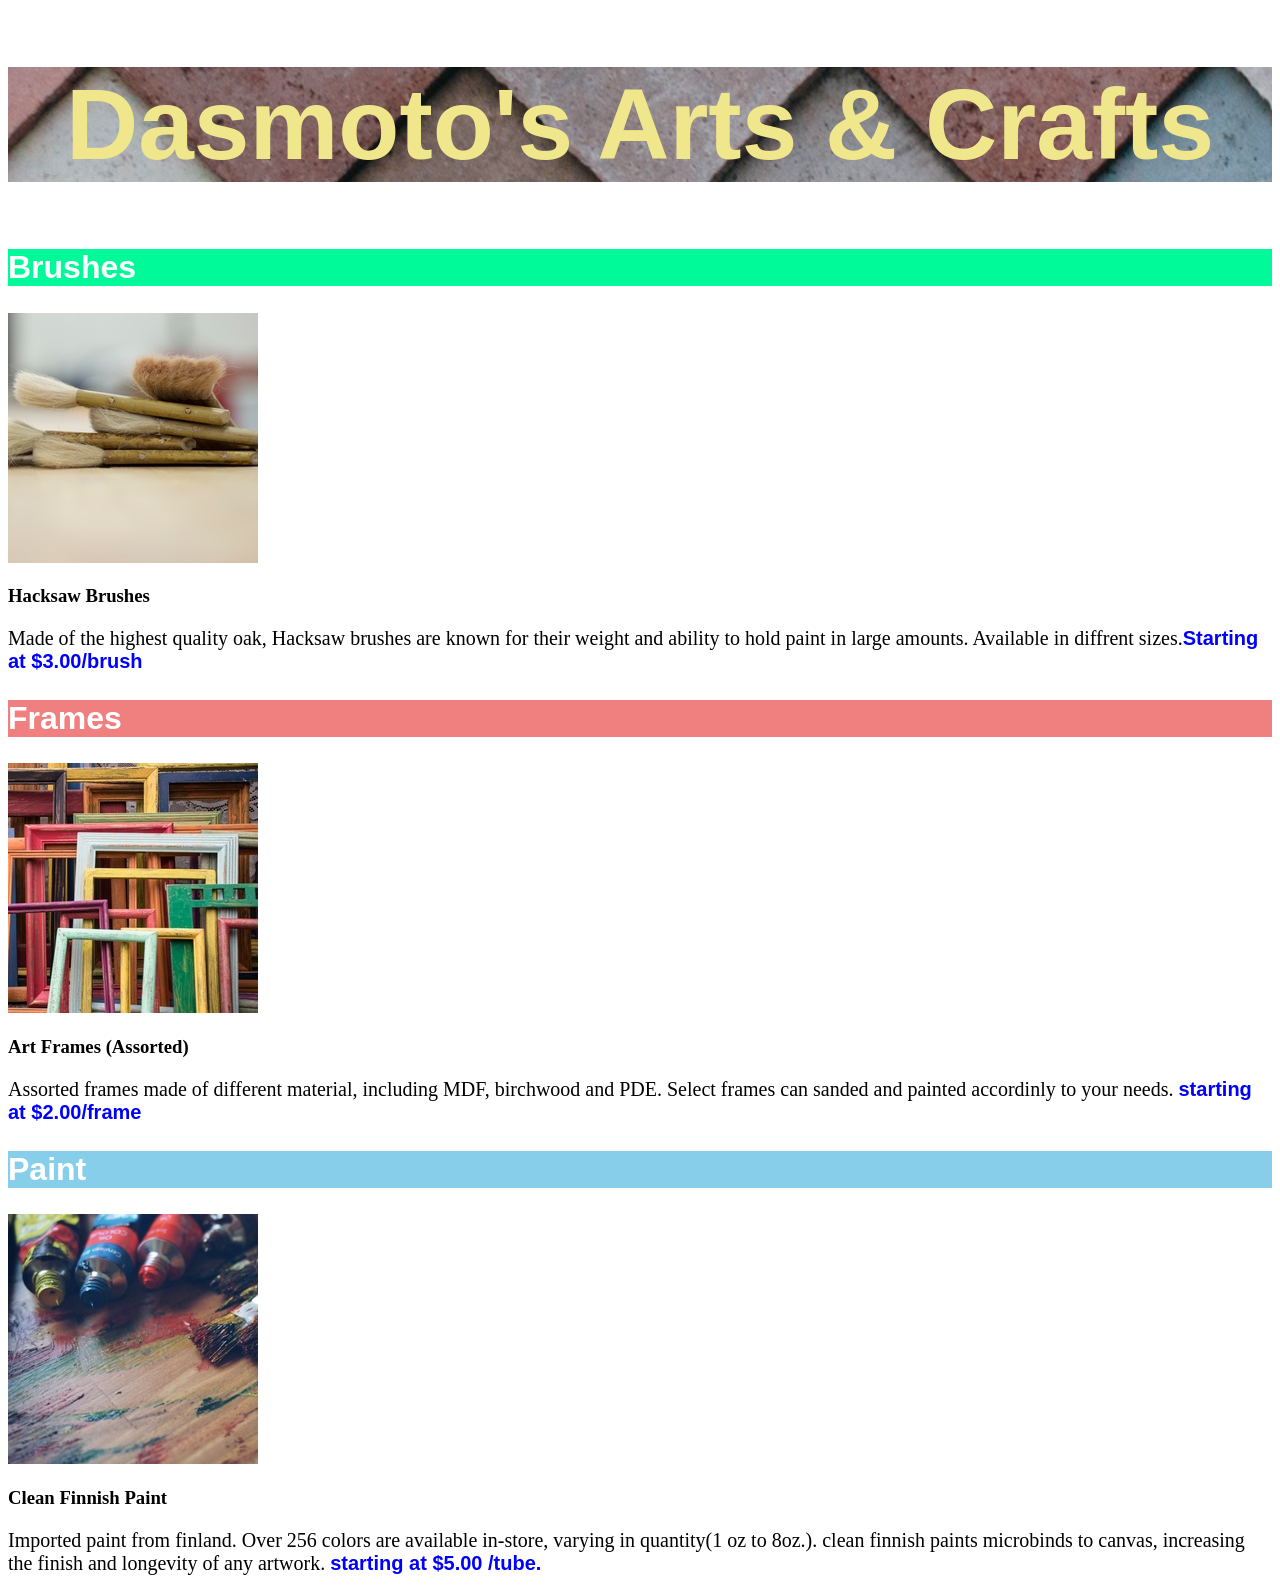
<file: Dasmoto's Arts & Crafts/index.html>
<!DOCTYPE html>
<html lang="en">

<head>
    <meta charset="UTF-8">
    <meta http-equiv="X-UA-Compatible" content="IE=edge">
    <meta name="viewport" content="width=device-width, initial-scale=1.0">
    <title>Dasmoto's Arts and Crafts</title>
    <link href="./Resources/CSS/style.css" type="text/css" rel="stylesheet">
</head>

<body>

    <header class="header">
        <h1>Dasmoto's Arts & Crafts</h1>
    </header>
    <main>
        <section>
            <h1 class="green">Brushes</h1>
            <img src="./Resources/Images/hacksaw.jpeg">
            <h3>Hacksaw Brushes</h3>
            <article>
                <p>Made of the highest quality oak, Hacksaw brushes are known for their weight and ability to hold paint
                    in
                    large amounts. Available in diffrent sizes.<strong class="cost">Starting at $3.00/brush</strong></p>
            </article>
        </section>
        <section>
            <h1 class="coral">Frames</h1>
            <img src="./Resources/Images/frames.jpeg">
            <h3>Art Frames (Assorted)</h3>
            <article>
                <p>Assorted frames made of different material, including MDF, birchwood and PDE. Select frames can
                    sanded and
                    painted accordinly to your needs. <strong class="cost">starting at $2.00/frame</strong></p>
            </article>
        </section>
        <section>

            <h1 class="blue">Paint</h1>
            <img src="./Resources/Images/finnish.jpeg">
            <h3>Clean Finnish Paint</h3>
            <article>
                <p>Imported paint from finland. Over 256 colors are available in-store, varying in quantity(1 oz to
                    8oz.). clean
                    finnish paints microbinds to canvas, increasing the finish and longevity of any artwork. <strong
                        class="cost">starting at $5.00
                        /tube.</strong></p>
            </article>
        </section>
    </main>
</body>

</html>
</file>
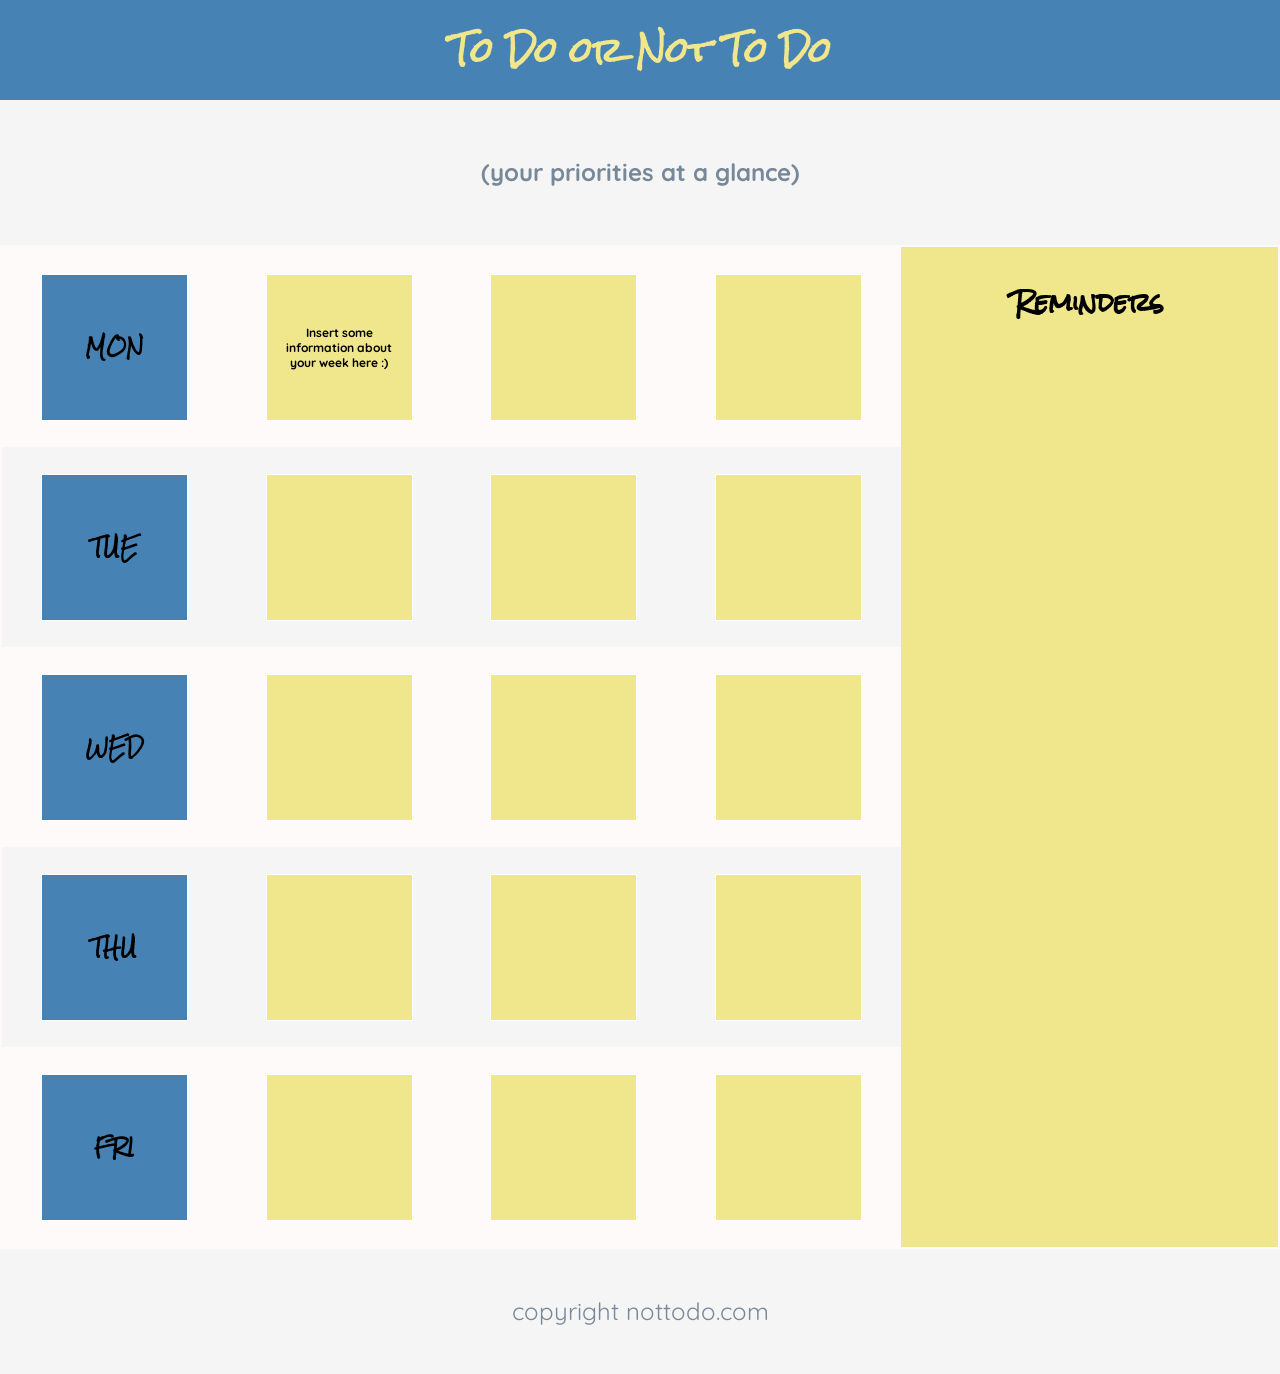
<file: Flexbox To-Do App/index.html>
<!DOCTYPE html>
<html>

<head>
  <title>To Do App</title>
  <link rel='stylesheet' href='./Resources/style.css'>
  <link href='https://fonts.googleapis.com/css?family=Quicksand' rel='stylesheet'>
  <link href='https://fonts.googleapis.com/css?family=Rock+Salt' rel='stylesheet'>
</head>
<body>

  <!-- Header -->
  <div id='header'>
    <h1>To Do or Not To Do</h1>
    <h2 class='tagline'>(your priorities at a glance)</h2>
  </div>

  <!-- App Container -->
  <div class='container'>

    <!-- To Do Section -->
    <div class='week'>
      <div class='row secondary-background'>
        <div class='day square'><h3>MON</h3></div>
        <div class='task square'>
          <p> Insert some information about your week here :) </p>
        </div>
        <div class='task square'></div>
        <div class='task square'></div>
      </div>
      <div class='row'>
        <div class='day square'><h3>TUE</h3></div>
        <div class='task square'></div>
        <div class='task square'></div>
        <div class='task square'></div>
      </div>
      <div class='row secondary-background'>
        <div class='day square'><h3>WED</h3></div>
        <div class='task square'></div>
        <div class='task square'></div>
        <div class='task square'></div>
      </div>
      <div class='row'>
        <div class='day square'><h3>THU</h3></div>
        <div class='task square'></div>
        <div class='task square'></div>
        <div class='task square'></div>
      </div>
      <div class='row secondary-background'>
        <div class='day square'><h3>FRI</h3></div>
        <div class='task square'></div>
        <div class='task square'></div>
        <div class='task square'></div>
      </div>
    </div>

    <!-- Reminders Section -->
    <div class='reminders'>
      <h3>Reminders</h3>
    </div>
  </div>

  <!-- Footer -->
  <footer>
    <span class='tagline'>copyright nottodo.com</span>
  </footer>
</body>
</html>
</file>
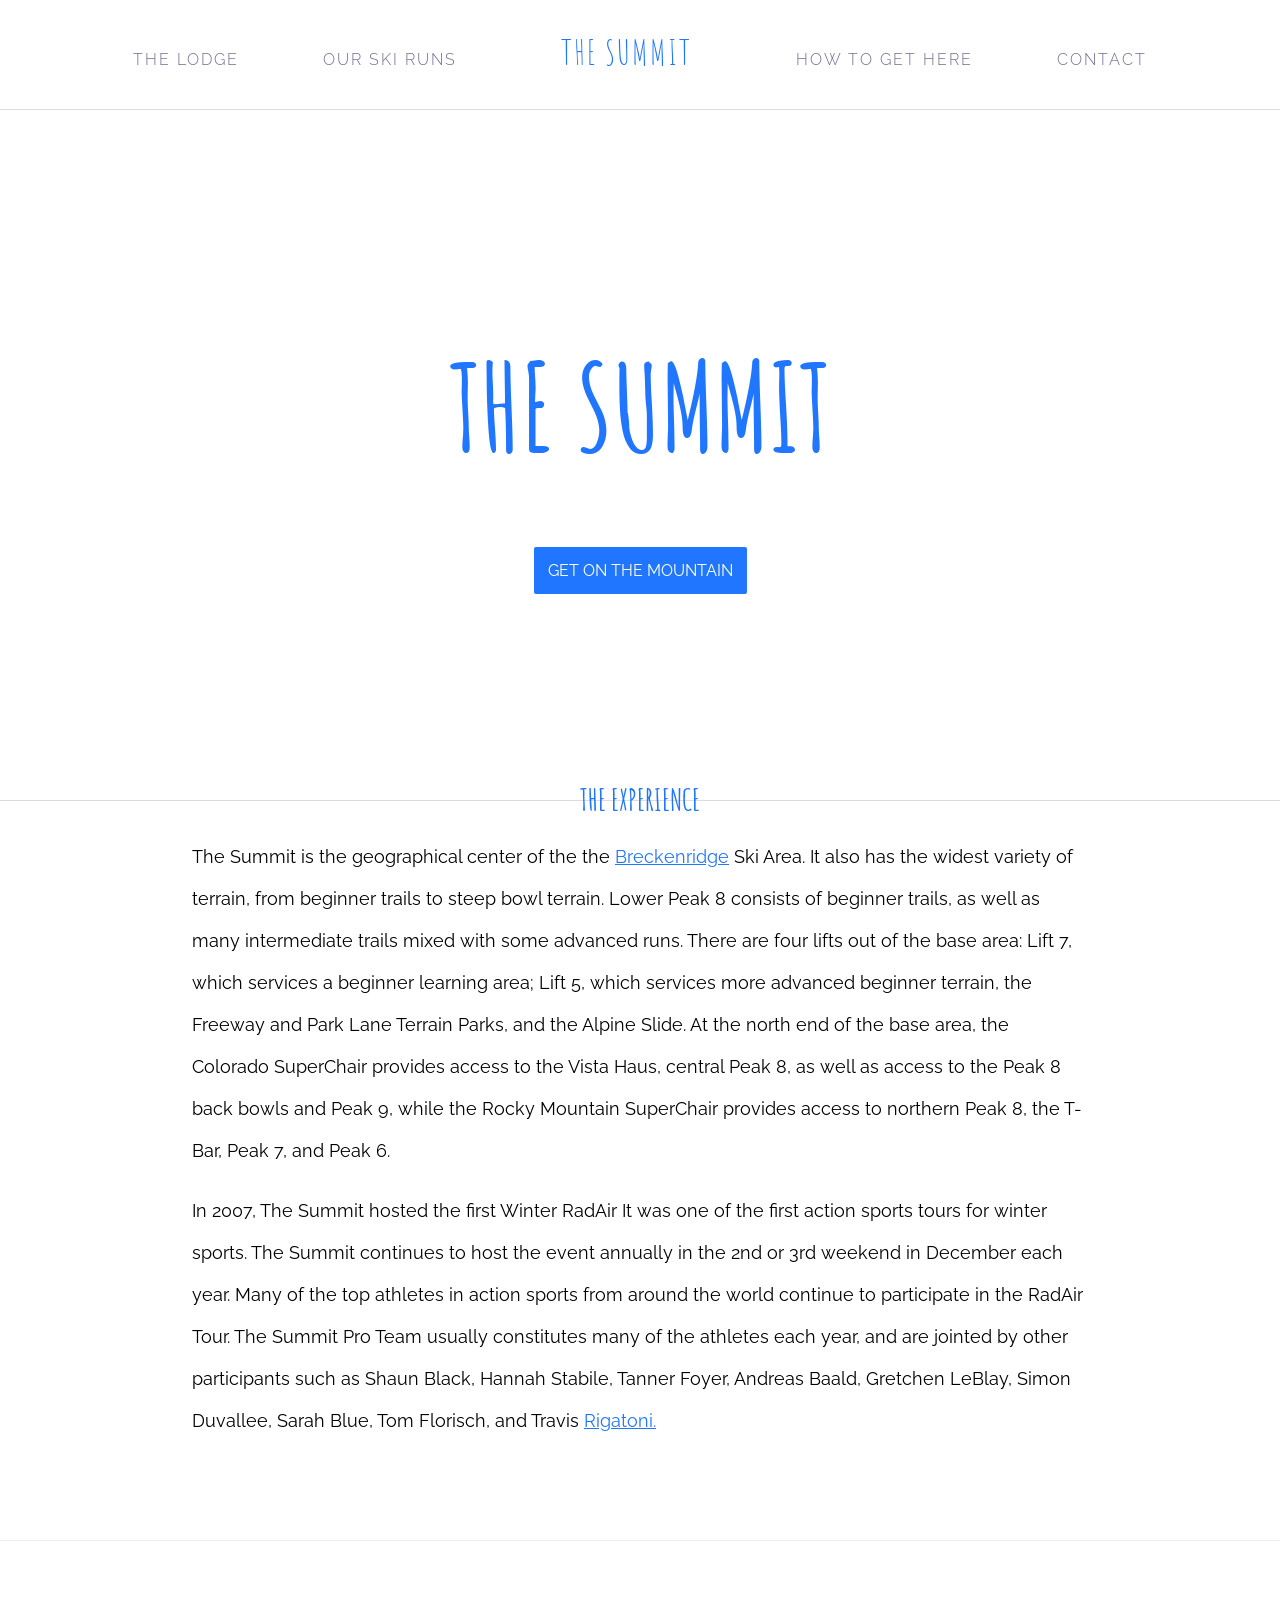
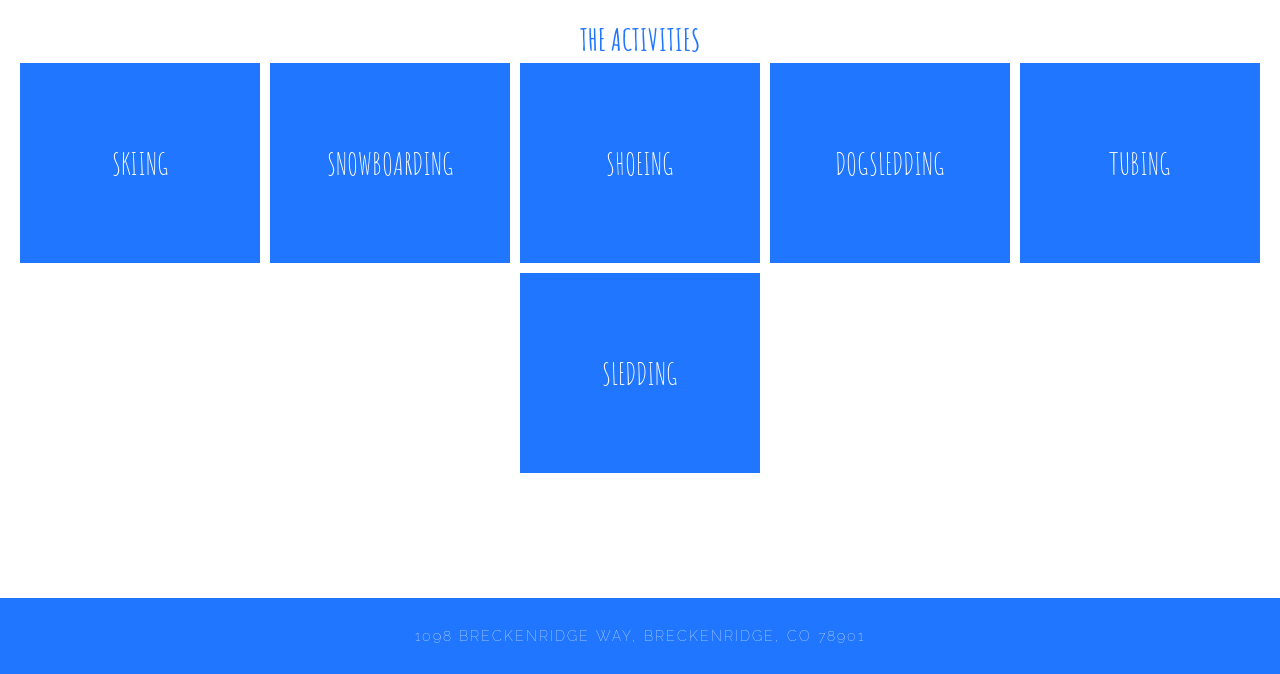
<file: Summit-Links and Buttons/index.html>
<!DOCTYPE html>
<html>
  <head>
    <title>Experience the Summit at Breckenridge!</title>
    <link href="https://fonts.googleapis.com/css?family=Amatic+SC|Raleway:100,200,300,400,500,600,700,800,900" rel="stylesheet">
    <link rel="stylesheet" type="text/css" href="./Resources/CSS/starting.css">
    <link rel="stylesheet" type="text/css" href="./Resources/CSS/style.css">
  </head>
<body>
  <div class="navigation">
    <ul>
      <a class="nav-link">The Lodge</a>
      <a class="nav-link">Our Ski Runs</a>
      <a class="nav-link logo">The Summit</a>
      <a class="nav-link">How to Get Here</a>
      <a class="nav-link">Contact</a>
    </ul>
  </div>

  <div class="banner">
    <div class="banner-text">
      <h1>Experience</h1>
      <h2>The Summit</h2>
      <a href="#" class="btn">Get on the mountain</a>
    </div>
  </div>

  <div class="content">
    <h2>The Experience</h2>
    <div class="description">
      <p>The Summit is the geographical center of the the <a href="http://www.gobreck.com/">Breckenridge</a> Ski Area. It also has the widest variety of terrain, from beginner trails to steep bowl terrain. Lower Peak 8 consists of beginner trails, as well as many intermediate trails mixed with some advanced runs. There are four lifts out of the base area: Lift 7, which services a beginner learning area; Lift 5, which services more advanced beginner terrain, the Freeway and Park Lane Terrain Parks, and the Alpine Slide. At the north end of the base area, the Colorado SuperChair provides access to the Vista Haus, central Peak 8, as well as access to the Peak 8 back bowls and Peak 9, while the Rocky Mountain SuperChair provides access to northern Peak 8, the T-Bar, Peak 7, and Peak 6.</p>
      <p>In 2007, The Summit hosted the first Winter RadAir It was one of the first action sports tours for winter sports. The Summit continues to host the event annually in the 2nd or 3rd weekend in December each year. Many of the top athletes in action sports from around the world continue to participate in the RadAir Tour. The Summit Pro Team usually constitutes many of the athletes each year, and are jointed by other participants such as Shaun Black, Hannah Stabile, Tanner Foyer, Andreas Baald, Gretchen LeBlay, Simon Duvallee, Sarah Blue, Tom Florisch, and Travis <a href="https://www.google.com/search?q=rigatoni&rlz=1C5CHFA_enUS751US751&source=lnms&tbm=isch&sa=X&ved=0ahUKEwj5qu257ZvYAhVp3IMKHfkHDyUQ_AUICigB&biw=948&bih=1103">Rigatoni.</a></p>
    </div>
  </div>

  <div class="activities-panel">
    <h2>The Activities</h2>
    <a class="activity">
      Skiing
    </a>
    <a class="activity">
      Snowboarding
    </a>
    <a class="activity">
      Shoeing
    </a>
    <a class="activity">
      Dogsledding
    </a>
    <a class="activity">
      Tubing
    </a>
    <a class="activity">
      Sledding
    </a>
  </div>

  <div class="footer">
    <h2>1098 Breckenridge Way, Breckenridge, CO 78901</h2>
  </div>

  </body>
</html>
</file>
<file: Dasmoto's Arts & Crafts/Resources/CSS/style.css>
.header h1{
    font-family: Arial, Helvetica, sans-serif;
    font-size: 100px;
    font-weight: bold;
    color: khaki;
    text-align: center;
    background-image:url(../Images/pattern.jpeg)

}
.green{
    font-family: Arial, Helvetica, sans-serif;
    font-size: 32px;
    font-weight: bold;
    color: white;
    background-color: mediumspringgreen;
}

.cost{
    font-family: Arial, Helvetica, sans-serif;
    font-weight: bold;
    color: blue;
}
.coral{
    font-family: Arial, Helvetica, sans-serif;
    font-size: 32px;
    font-weight: bold;
    color: white;
    background-color: lightcoral
}
.blue{
    font-family: Arial, Helvetica, sans-serif;
    font-size: 32px;
    font-weight: bold;
    color: white;
    background-color: skyblue;
}
p{
    font-size: 20px;;
}
</file>
<file: Flexbox To-Do App/Resources/style.css>
/* Universal Styles */
body {
    margin: 0px;
    background-color: whitesmoke;
    font-family: 'Rock Salt', cursive;
    text-align: center;
  }
  
  .secondary-background {
    background-color: snow;
  }
  
  .tagline {
    font-family: 'Quicksand', sans-serif;
    color: lightslategrey;
    line-height: 125px;
  }
  
  /* Header */
  h1 {
    margin: 0;
    background-color: steelblue;
    line-height: 100px;
    color: khaki;
  }
  
  h2 {
    margin: 10px;
  }
  
  /* App Container */
  .container {
    border: 2px solid snow;
    display: flex;
  }
  
  /* To Do Section */
  .week {
    display: inline-flex;
    flex-grow: 3;
    flex-direction: column;
  }
  
  .row {
    min-height: 200px;
    display: flex;
    flex-wrap: wrap;
    justify-content: space-around;
    align-items: center;
  }
  
  .square {
    width: 125px;
    height: 125px;
    padding: 10px;
    display: flex;
    justify-content: center;
    align-items: center;
  
  }
  
  .day.square {
    background-color: steelblue;
    border: 1px solid white;
  }
  
  .task.square {
    background-color: khaki;
    border: 1px solid white;
  }
  
  .task p {
    font-family: 'Quicksand', sans-serif;
    font-weight: 700;
    font-size: 12px;
  }
  
  /* Reminders */
  .reminders {
    background-color: khaki;
    display: inline-flex;
    flex-grow: 2;
  
  }
  
  .reminders h3 {
    width: 100%;
    margin: 10px;
    color: black;
    line-height: 90px;
    font-size: 24px;
  }
  
  /* Footer */
  footer {
    font-size: 24px;
  }
</file>
<file: Summit-Links and Buttons/Resources/CSS/starting.css>
body{
    background-color: #ffffff;
    margin: 0px;
    padding:0px;
  }
  .navigation{
    box-sizing: border-box;
    background-color: #ffffff;
    border-bottom: 1px solid #dddddd;
    left: 0px;
    overflow-y: auto;
    padding:30px;
    position: fixed;
    text-align: center;
    top: 0px;
    width: 100%;
    z-index: 999;
  }
  ul{
    margin: 0px;
    padding: 0px;
  }
  .navigation a{
    color: #736B92;
    display: inline-block;
    font-family: 'Raleway', sans-serif;
    font-size: 16px;
    font-weight: 300;
    letter-spacing: 2px;
    padding: 10px 40px;
    text-transform: uppercase;
  }
  a.logo{
    color: #2176FF;
    font-family: 'Amatic SC',sans-serif;
    font-size: 34px;
    padding: 0px 60px;
    text-align: center;
    text-transform: uppercase;
  }
  .banner{
    background-image: url("https://images.unsplash.com/photo-1418290232843-5d7a0bd93f7d?dpr=1&auto=format&crop=entropy&fit=crop&w=1500&h=1001&q=80&cs=tinysrgb");
    background-position: center top;
    background-size: cover;
    border-bottom: 1px solid #dddddd;
    height: 700px;
    position: relative;
    text-align: center;
    top: 100px;
    width: 100%;
  }
  .banner-text{
    position: relative;
    top: 200px;
  }
  h1{
    color: #ffffff;
    font-family: 'Raleway',sans-serif;
    font-size: 60px;
    font-weight: 100;
    letter-spacing: 2px;
    margin: 0px;
    text-align: center;
    text-transform: uppercase;
  }
  h2{
    color: #2176FF;
    font-family: 'Amatic SC',sans-serif;
    font-size: 30px;
    margin: 0px;
    text-align: center;
    text-transform: uppercase;
  }
  .banner h2{
    font-size: 120px;
    margin: -40px 0px 80px 0px;
  }
  .content{
    background-image: url('https://content.codecademy.com/courses/learn-links-and-buttons/project/mountain1.jpg');
    background-position: center top;
    background-size: cover;
    border-bottom: 1px solid #eeeeee;
    margin: 0 auto;
    overflow-y: auto;
    padding: 80px 0px;
    position: relative;
    text-align: center;
  }
  p{
    color: #000000;
    font-family: 'Raleway',sans-serif;
    font-size: 18px;
    line-height: 42px;
    text-align: left;
  }
  .description{
    display: inline-block;
    width: 70%;
  }
  .activities-panel{
    margin-bottom: 40px;
    padding: 80px 0px;
    text-align: center;
    display: flex;
    align-items: flex-start;
    flex-wrap: wrap;
    justify-content: center;
  }
  .activities-panel h2 {
    width: 100%;
  }
  .activity{
    background-color: #2176FF;
    box-sizing: border-box;
    width: 240px;
    height: 200px;
    display: flex;
    align-items: center;
    justify-content: center;
    color: #fff;
    font-family: 'Amatic SC',sans-serif;
    font-size: 30px;
    text-align: center;
    text-transform: uppercase;
    margin: 5px;
  }
  .footer{
    background-color: #2176FF;
    padding: 30px;
    text-align: center;
  }
  .footer h2{
    color: #ffffff;
    font-family: 'Raleway',sans-serif;
    font-size: 14px;
    font-weight: 100;
    letter-spacing: 2px;
  }
  
  a {
    cursor: default;
    text-decoration-line: none;
  }
</file>
<file: Summit-Links and Buttons/Resources/CSS/style.css>
a {
    color: #2176FF;
    text-decoration: underline;
    cursor: pointer;
  }
  
  a:hover {
    text-decoration: none;
  }
  
  .nav-link{
    text-decoration: none;
  }
  .nav-link:hover {
    color: #5495ff;
  }
    .btn {
    background-color: #2176FF;
    border-radius: 2px;
    color: #ffffff;
    font-family: 'Raleway',sans-serif;
    font-size: 16px;
    font-weight: 400;
    padding: 14px;
    text-decoration: none;
    text-transform: uppercase;
    cursor: pointer;
  }
  .btn:hover {
    background-color: #fff;
    color: #2176FF;
    transition: color .1s ease-in, background-color .1s ease-in;
  }
  
  .btn:active {
    font-size: 18px;
    transition: font-size .1s ease-in-out;
  }
  
  .activity {
    border: 1px solid #2176FF;
    cursor: pointer;
    text-decoration: none;
  }
  .activity:hover {
    background-color: #fff;
    color: #5495ff;
    transition: color .1s ease-in, background-color .1s ease-in;
  }
   
  .activity:active {
    font-size: 40px;
    transition: font-size .1s;
  }
</file>
